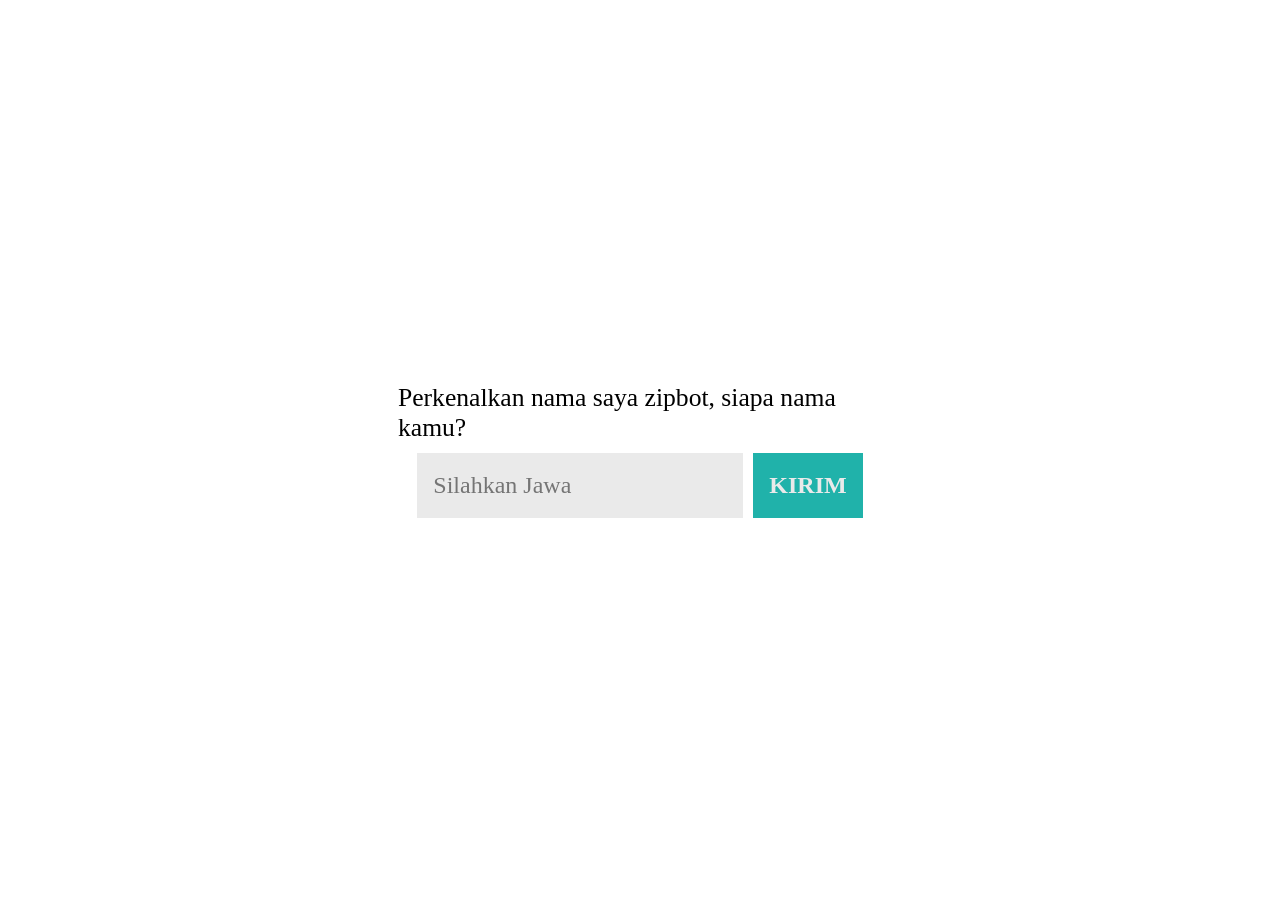
<file: V0.0.0/index.html>
<!DOCTYPE html>
<html lang="en">
  <head>
    <meta charset="UTF-8" />
    <meta name="viewport" content="width=device-width, initial-scale=1.0" />
    <link rel="stylesheet" href="style.css" />
    <title>ZipBot 1</title>
  </head>
  <body>
    <div class="container">
      <div class="wrapper">
        <div class="content">
          <p id="pertanyaan"></p>
          <div class="row">
            <input id="jawaban" type="text" placeholder="Silahkan Jawa" />
            <button onclick="botStart()">KIRIM</button>
          </div>
        </div>
      </div>
    </div>
    <div id="loaders"></div>
    <script src="bot.js"></script>
  </body>
</html>
</file>
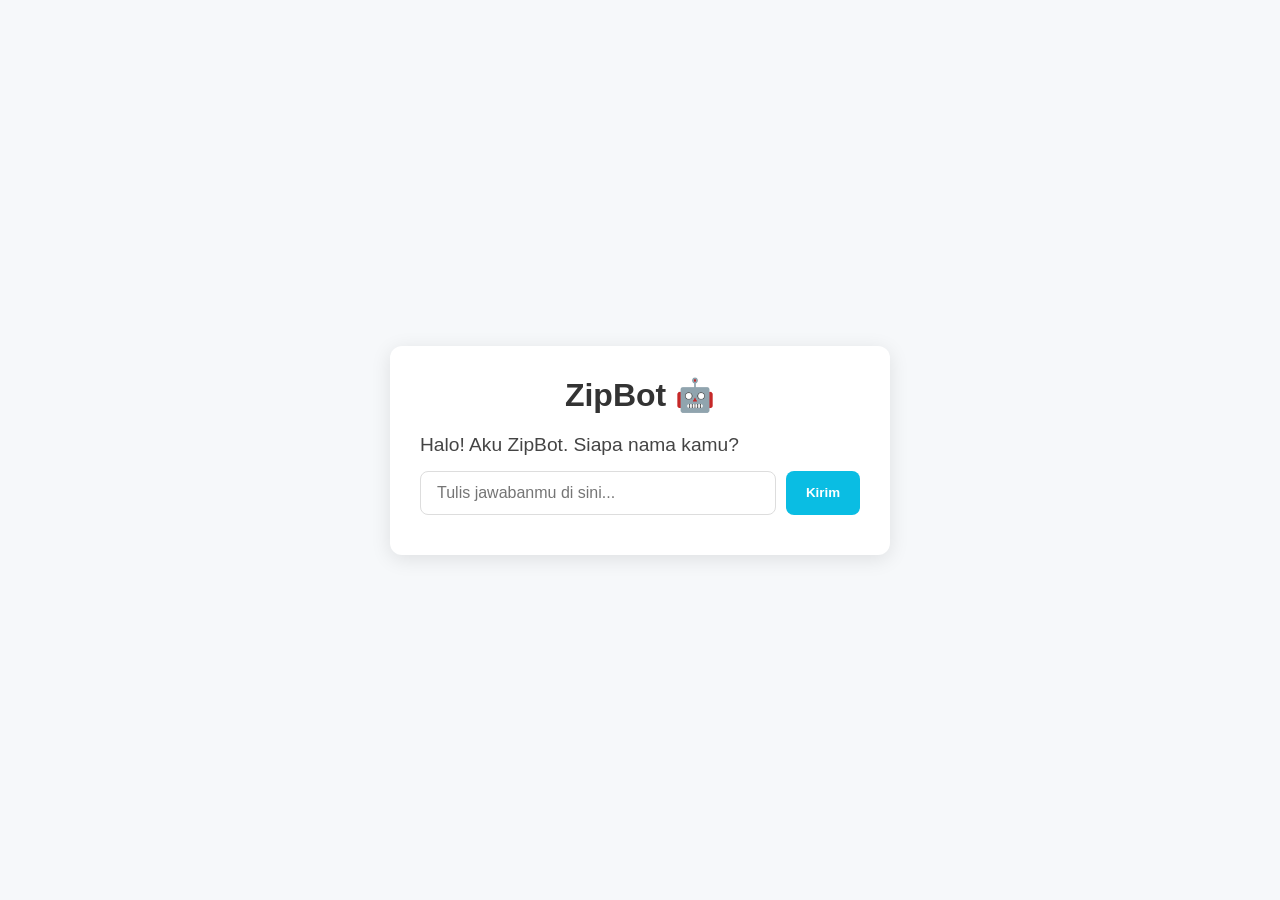
<file: V0.0.1/index.html>
<!DOCTYPE html>
<html lang="en">
<head>
  <meta charset="UTF-8" />
  <meta name="viewport" content="width=device-width, initial-scale=1.0" />
  <title>ZipBot 2</title>
  <link rel="stylesheet" href="style.css" />
</head>
<body>
  <div class="container">
    <div class="wrapper">
      <h1>ZipBot 🤖</h1>
      <div class="content">
        <p id="pertanyaan"></p>
        <div class="row">
          <input id="jawaban" type="text" placeholder="Tulis jawabanmu di sini..." />
          <button onclick="botStart()">Kirim</button>
        </div>
      </div>
    </div>
  </div>
  <div id="loaders"></div>
  <script src="bot.js"></script>
</body>
</html>
</file>
<file: V0.0.0/style.css>
*,
html,
body {
    margin: 0;
    padding: 0;
    box-sizing: border-box;
    font-family: Cambria, Cochin, Georgia, Times, 'Times New Roman', serif;
}

.container {
    width: 500px;
    margin: 0 auto;
}

.wrapper {
    display: flex;
    flex-direction: column;
    justify-content: center;
    align-items: center;
    min-width: 325px;
    min-height: 100vh;
}

.content {
    margin: 8px;
}
.row {
    display: flex;
    justify-content: center;
    flex-direction: row;
}

button {
    border: none;
    background-color: lightseagreen;
    font-size: 24px;
    padding: 16px;
    margin-left: 10px;
    height: 65px;
    color: #eaeaea;
    font-weight: 600;
    margin-top: 10px;
}

button:hover {
    cursor: pointer;
    background-color: #333333;
    transition: 0.5s all ease-in-out;
}

input {
    border: none;
    background-color: #eaeaea;
    color: #222222;
    padding: 16px;
    font-size: 24px;
    margin-top: 10px;
}

#pertanyaan {
    font-size: 1.6em;
    font-weight: 500;
}

#loaders {
    display: none;
    width: 85px;
    height: 85px;
    position: absolute;
    border-top: 15px solid lightseagreen;
    border-radius: 50%;
    top: 50%;
    left: 50%;
    z-index: 9;
    animation: spin 1s infinite linear;
}

@keyframes spin {
    0% {
        transform: rotate(0deg);
    }

    100% {
        transform: rotate(360deg);
    }
}
</file>
<file: V0.0.1/style.css>
*, html, body {
  margin: 0;
  padding: 0;
  box-sizing: border-box;
  font-family: 'Segoe UI', Tahoma, Geneva, Verdana, sans-serif;
}

body {
  background-color: #f6f8fa;
  height: 100vh;
}

.container {
  display: flex;
  justify-content: center;
  align-items: center;
  height: 100%;
}

.wrapper {
  background: #ffffff;
  padding: 30px;
  border-radius: 12px;
  box-shadow: 0 4px 20px rgba(0,0,0,0.1);
  max-width: 500px;
  width: 100%;
}

h1 {
  text-align: center;
  color: #333;
  margin-bottom: 20px;
}

.content {
  margin: 10px 0;
}

#pertanyaan {
  font-size: 1.2em;
  margin-bottom: 15px;
  color: #444;
}

.row {
  display: flex;
  gap: 10px;
}

input {
  flex: 1;
  padding: 12px 16px;
  font-size: 16px;
  border: 1px solid #ddd;
  border-radius: 8px;
  outline: none;
}

button {
  padding: 12px 20px;
  background-color: #0abde3;
  color: white;
  font-weight: bold;
  border: none;
  border-radius: 8px;
  cursor: pointer;
  transition: background-color 0.3s;
}

button:hover {
  background-color: #0984e3;
}

#loaders {
  display: none;
  width: 60px;
  height: 60px;
  position: absolute;
  border: 6px solid #f3f3f3;
  border-top: 6px solid #0abde3;
  border-radius: 50%;
  top: 50%;
  left: 50%;
  transform: translate(-50%, -50%);
  z-index: 10;
  animation: spin 1s linear infinite;
}

@keyframes spin {
  0% { transform: translate(-50%, -50%) rotate(0deg); }
  100% { transform: translate(-50%, -50%) rotate(360deg); }
}
</file>
